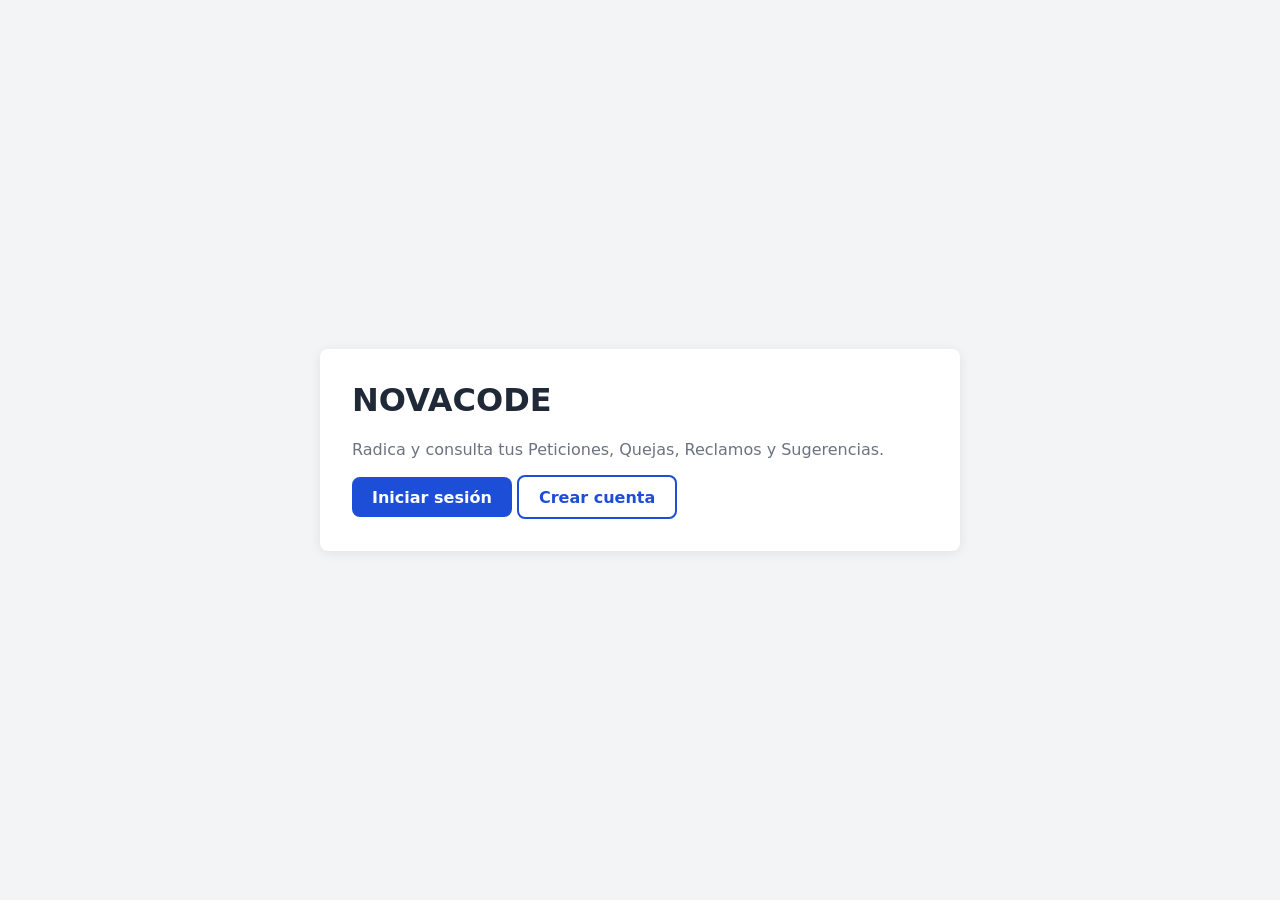
<file: frontend/index.html>
<!doctype html>
<html lang="es">
  <head>
    <meta charset="utf-8" />
    <meta name="viewport" content="width=device-width, initial-scale=1" />
    <title>NOVACODE · Gestión de PQRS</title>
    <link rel="stylesheet" href="css/styles.css" />
  </head>
  <body>
    <main class="auth">
      <h1>NOVACODE</h1>
      <p class="lead">
        Radica y consulta tus Peticiones, Quejas, Reclamos y Sugerencias.
      </p>
      <a class="btn" href="login.html">Iniciar sesión</a>
      <a class="btn btn-secundario" href="registro.html">Crear cuenta</a>
    </main>
  </body>
</html>
</file>
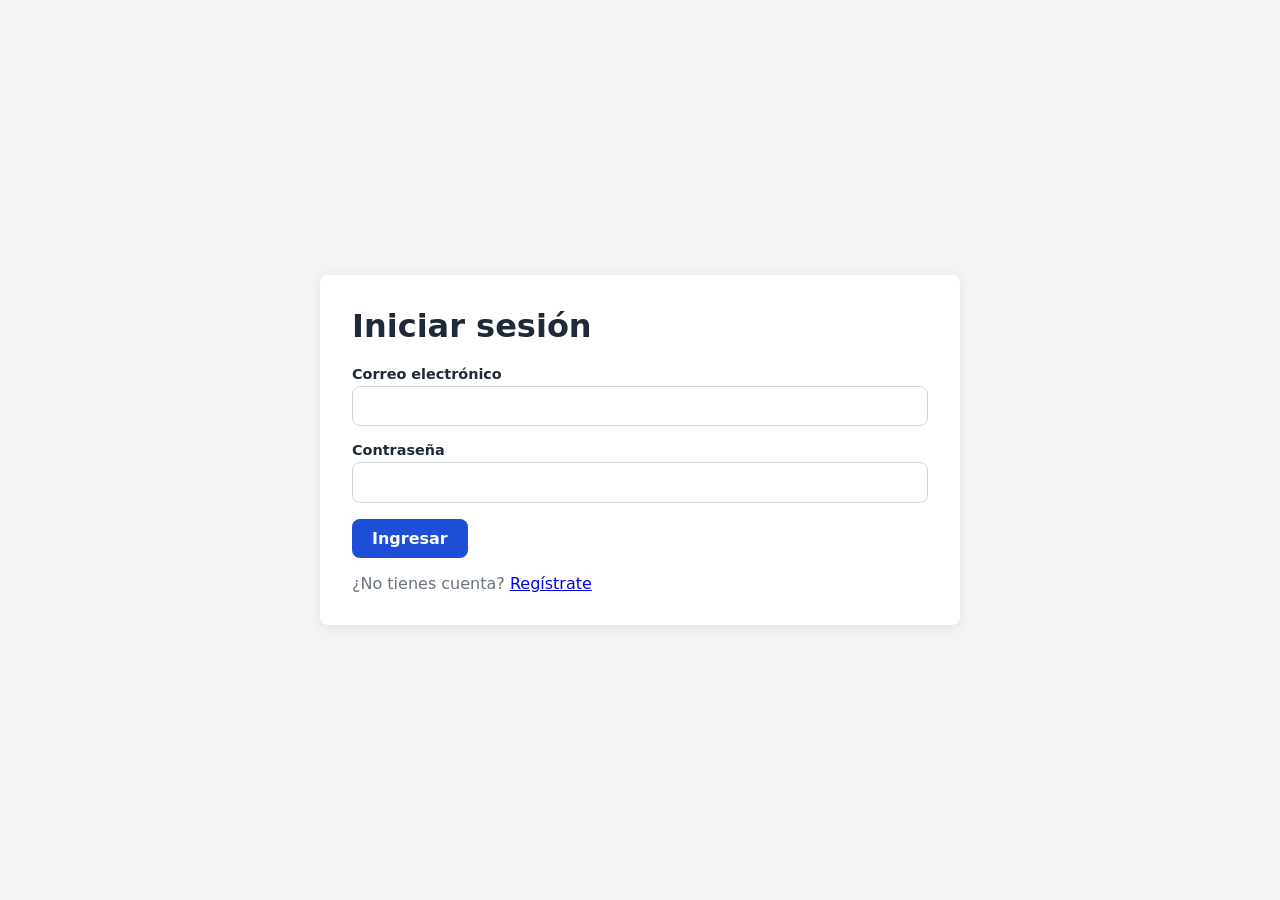
<file: frontend/login.html>
<!doctype html>
<html lang="es">
  <head>
    <meta charset="utf-8" />
    <meta name="viewport" content="width=device-width, initial-scale=1" />
    <title>Iniciar sesión · NOVACODE</title>
    <link rel="stylesheet" href="css/styles.css" />
  </head>
  <body>
    <main class="auth">
      <h1>Iniciar sesión</h1>
      <form id="form-login" novalidate>
        <div class="field">
          <label for="email">Correo electrónico</label>
          <input id="email" name="email" type="email" required autocomplete="email" />
        </div>
        <div class="field">
          <label for="password">Contraseña</label>
          <input id="password" name="password" type="password" required autocomplete="current-password" />
        </div>
        <p id="error" class="error" role="alert" hidden></p>
        <button class="btn" type="submit">Ingresar</button>
      </form>
      <p class="alt">¿No tienes cuenta? <a href="registro.html">Regístrate</a></p>
    </main>
    <script type="module" src="js/pages/login.js"></script>
  </body>
</html>
</file>
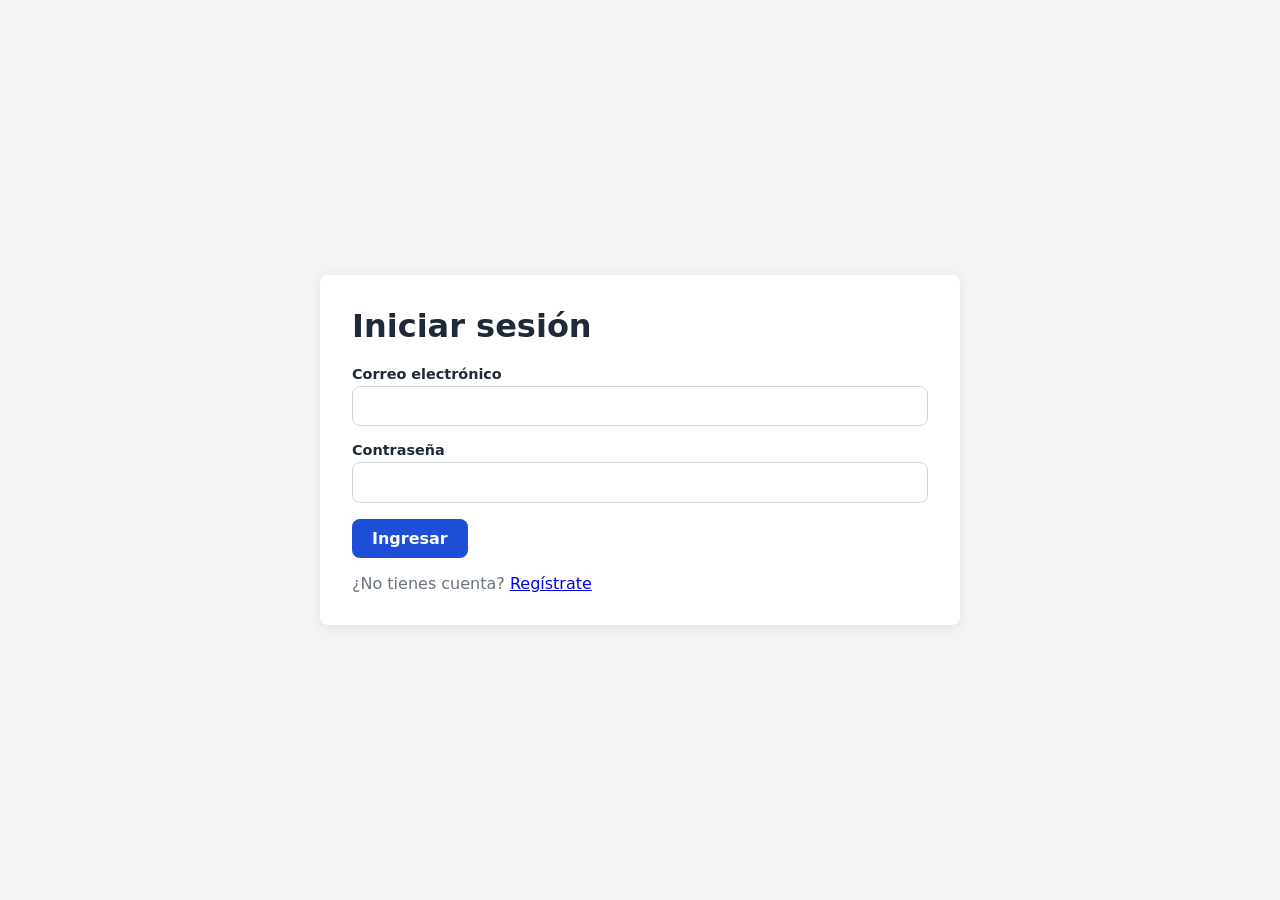
<file: frontend/panel.html>
<!doctype html>
<html lang="es">
  <head>
    <meta charset="utf-8" />
    <meta name="viewport" content="width=device-width, initial-scale=1" />
    <title>Panel · NOVACODE</title>
    <link rel="stylesheet" href="css/styles.css" />
  </head>
  <body>
    <main class="auth">
      <h1 id="saludo">Hola</h1>
      <p>Rol: <strong id="rol"></strong></p>
      <p class="lead">Aquí irán los paneles de ciudadano, funcionario y administrador.</p>
      <button class="btn btn-secundario" id="btn-salir" type="button">Cerrar sesión</button>
    </main>
    <script type="module" src="js/pages/panel.js"></script>
  </body>
</html>
</file>
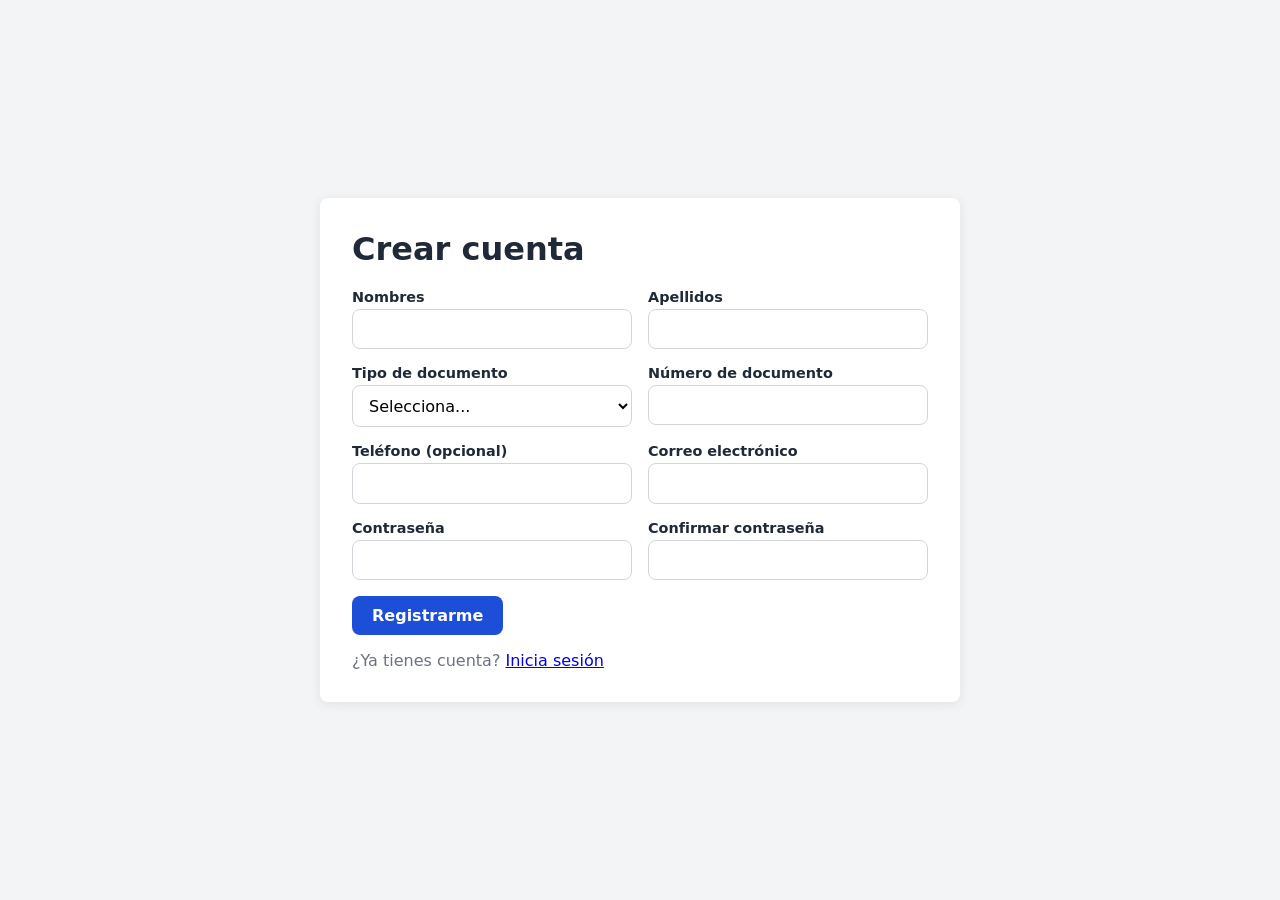
<file: frontend/registro.html>
<!doctype html>
<html lang="es">
  <head>
    <meta charset="utf-8" />
    <meta name="viewport" content="width=device-width, initial-scale=1" />
    <title>Registro · NOVACODE</title>
    <link rel="stylesheet" href="css/styles.css" />
  </head>
  <body>
    <main class="auth">
      <h1>Crear cuenta</h1>
      <form id="form-registro" novalidate>
        <div class="grid">
          <div class="field">
            <label for="nombres">Nombres</label>
            <input id="nombres" name="nombres" required autocomplete="given-name" />
          </div>
          <div class="field">
            <label for="apellidos">Apellidos</label>
            <input id="apellidos" name="apellidos" required autocomplete="family-name" />
          </div>
          <div class="field">
            <label for="tipo_identificacion">Tipo de documento</label>
            <!-- TODO: ajustar opciones a las de la versión 1 -->
            <select id="tipo_identificacion" name="tipo_identificacion" required>
              <option value="">Selecciona...</option>
              <option value="CC">Cédula de ciudadanía</option>
              <option value="CE">Cédula de extranjería</option>
              <option value="TI">Tarjeta de identidad</option>
              <option value="PA">Pasaporte</option>
            </select>
          </div>
          <div class="field">
            <label for="numero_identificacion">Número de documento</label>
            <input id="numero_identificacion" name="numero_identificacion" required inputmode="numeric" />
          </div>
          <div class="field">
            <label for="telefono">Teléfono (opcional)</label>
            <input id="telefono" name="telefono" type="tel" autocomplete="tel" />
          </div>
          <div class="field">
            <label for="email">Correo electrónico</label>
            <input id="email" name="email" type="email" required autocomplete="email" />
          </div>
          <div class="field">
            <label for="password">Contraseña</label>
            <input id="password" name="password" type="password" required autocomplete="new-password" />
          </div>
          <div class="field">
            <label for="confirmar">Confirmar contraseña</label>
            <input id="confirmar" name="confirmar" type="password" required autocomplete="new-password" />
          </div>
        </div>
        <p id="error" class="error" role="alert" hidden></p>
        <p id="exito" class="exito" role="status" hidden>
          Cuenta creada con éxito. <a href="login.html">Inicia sesión</a>.
        </p>
        <button class="btn" type="submit">Registrarme</button>
      </form>
      <p class="alt">¿Ya tienes cuenta? <a href="login.html">Inicia sesión</a></p>
    </main>
    <script type="module" src="js/pages/registro.js"></script>
  </body>
</html>
</file>
<file: frontend/css/styles.css>
:root {
  --color-primario: #1d4ed8;
  --color-primario-oscuro: #1e40af;
  --color-texto: #1f2937;
  --color-suave: #6b7280;
  --color-fondo: #f3f4f6;
  --color-tarjeta: #ffffff;
  --color-borde: #d1d5db;
  --color-error: #b91c1c;
  --color-exito: #166534;
  --radio: 8px;
}

* { box-sizing: border-box; }

body {
  margin: 0;
  min-height: 100vh;
  display: grid;
  place-items: center;
  padding: 1rem;
  font-family: system-ui, -apple-system, "Segoe UI", Roboto, sans-serif;
  color: var(--color-texto);
  background: var(--color-fondo);
}

.auth {
  width: 100%;
  max-width: 640px;
  padding: 2rem;
  background: var(--color-tarjeta);
  border-radius: var(--radio);
  box-shadow: 0 2px 12px rgb(0 0 0 / 0.08);
}

h1 { margin-top: 0; }
.lead { color: var(--color-suave); }

.grid {
  display: grid;
  grid-template-columns: repeat(auto-fit, minmax(240px, 1fr));
  gap: 0 1rem;
}

.field { margin-bottom: 1rem; }
label { display: block; margin-bottom: 0.25rem; font-weight: 600; font-size: 0.9rem; }

input, select {
  width: 100%;
  padding: 0.6rem 0.75rem;
  font: inherit;
  border: 1px solid var(--color-borde);
  border-radius: var(--radio);
  background: #fff;
}

input:focus-visible, select:focus-visible, .btn:focus-visible, a:focus-visible {
  outline: 3px solid #93c5fd;
  outline-offset: 2px;
}

.btn {
  display: inline-block;
  padding: 0.65rem 1.25rem;
  font: inherit;
  font-weight: 600;
  color: #fff;
  text-align: center;
  text-decoration: none;
  background: var(--color-primario);
  border: 0;
  border-radius: var(--radio);
  cursor: pointer;
}
.btn:hover { background: var(--color-primario-oscuro); }
.btn:disabled { opacity: 0.6; cursor: not-allowed; }
.btn-secundario { color: var(--color-primario); background: transparent; border: 2px solid var(--color-primario); }
.btn-secundario:hover { color: #fff; }

.error { color: var(--color-error); font-weight: 600; }
.exito { color: var(--color-exito); font-weight: 600; }
.alt { margin-bottom: 0; color: var(--color-suave); }
[hidden] { display: none !important; }
</file>
